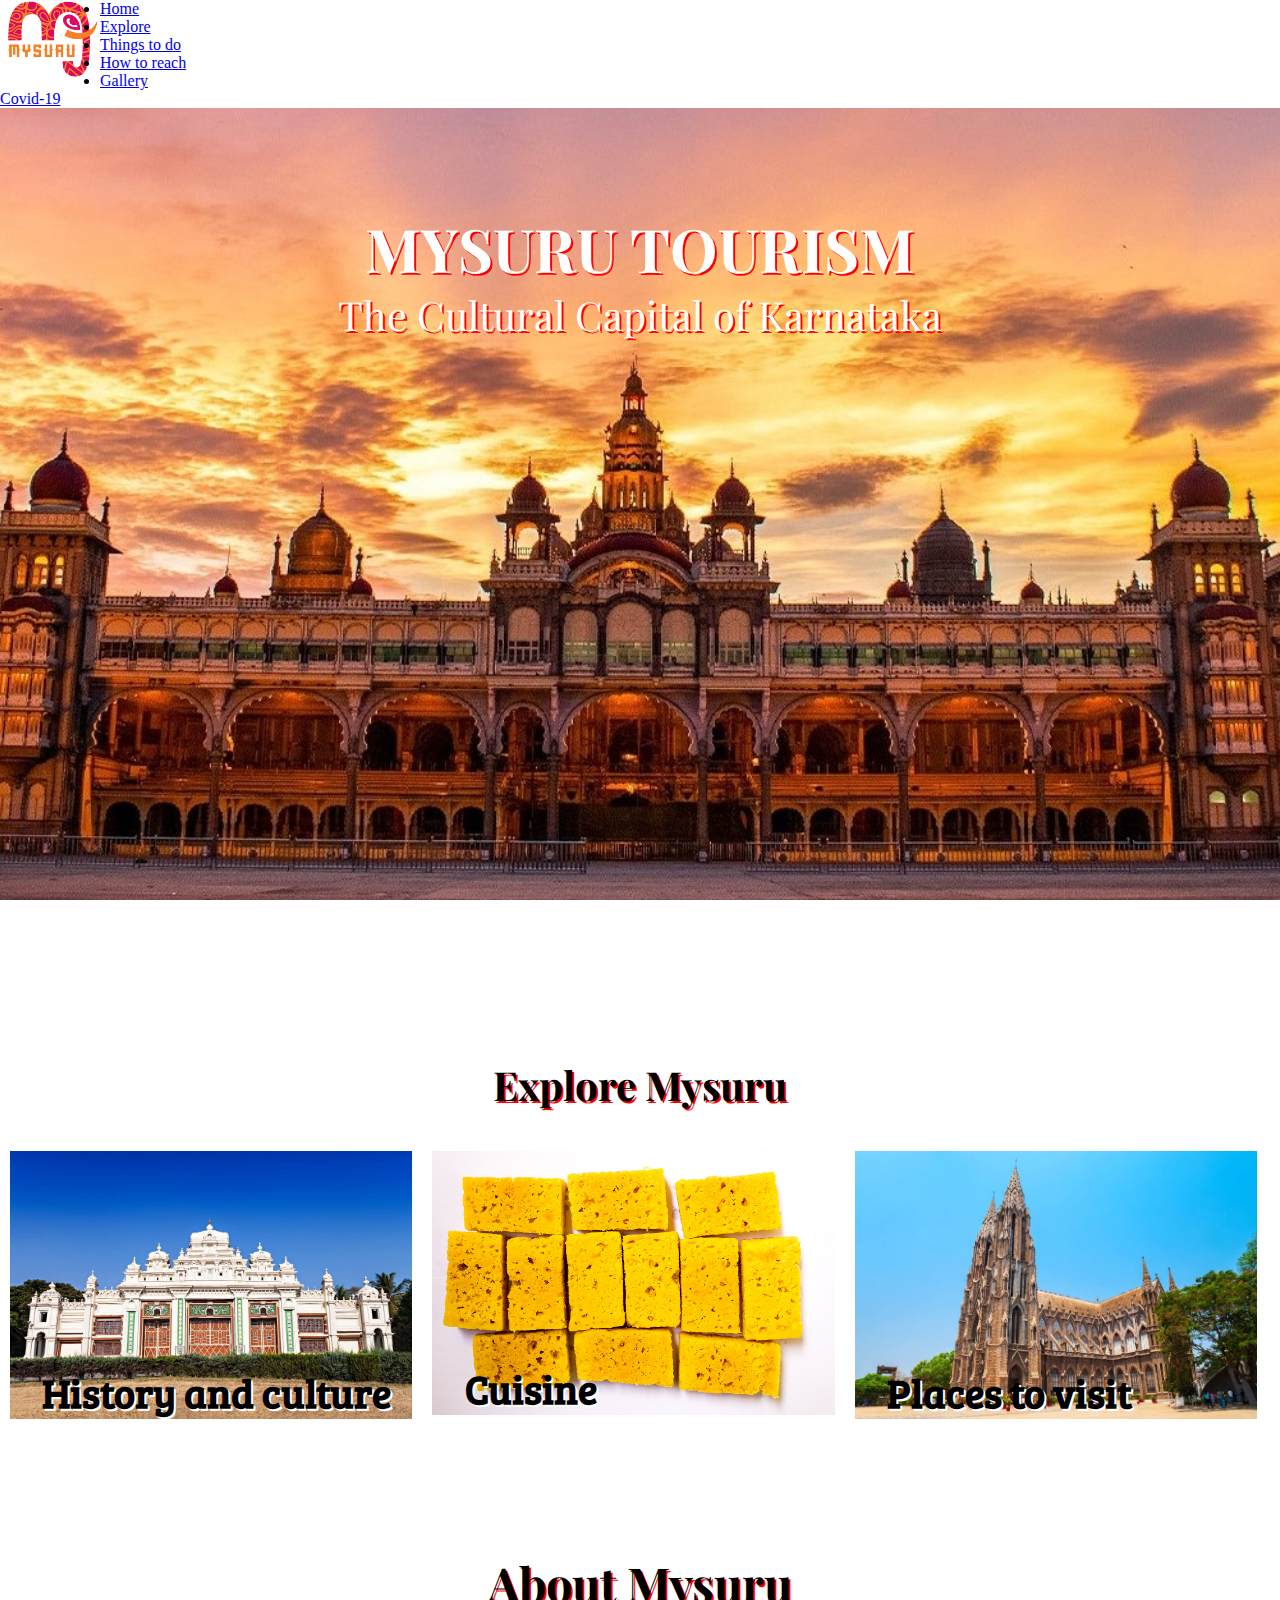
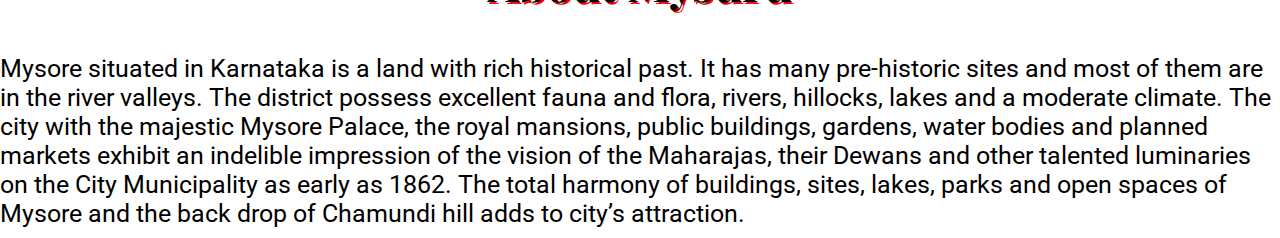
<file: index.html>
<html>
  <head>
  	<style>
@import url('https://fonts.googleapis.com/css2?family=Playfair+Display:ital,wght@1,500&display=swap');
@import url('https://fonts.googleapis.com/css2?family=Bree+Serif&display=swap');
@import url('https://fonts.googleapis.com/css2?family=Roboto:wght@300&display=swap');
</style>
    <title>MYSURU TOURISM</title>
    <link rel="stylesheet" type="text/css" href="style.css">
    <meta  name="viewport" content="width=device-width, initial-scale=1.0"
  </head>
  <body>
  	<ul>
  		<img src="images/logopng.png" class="logo" float ="left">
  		<li><a class="active" href="#">Home</a></li>
  		<li><a href="#">Explore</a></li>
  		<li><a href="#">Things to do</a></li>
  		<li><a href="#">How to reach</a></li>
  		<li><a href="gallery.html">Gallery</a></li>
  		<li><a href="https://mysore.nic.in/en/covid19info/">Covid-19</a></li>
        
  		
  	</ul>
  	<section  class="openingpic">
  		
  		
  		<div class="header">
  		
     <h1>MYSURU TOURISM</h1>                                        
     <p>The Cultural Capital of Karnataka </p>
       </div>                                          
    </section>
    <section class="tag">
    <h1>Explore Mysuru</h1>

    <div class=row>
    	<div class="image">
    	<div id="zoomin">
    		<figure><a href="cuturehistory.html"><img src="images/history.jpg "></figure></a>
    		<p class="image__title" style="text-align: center;">History and culture</p>
    	</div></div>


   	<div class="image">
    	<div id="zoomin">
    		<figure><a href="FAMOUSFOOD.html"><img src="images/food.jpg "></figure></a>
    		<p class="image__title" style="text-align: center;">Cuisine</p>
    	</div></div>


    	
    		<div class="image">
    	<div id="zoomin">
    		<figure><a href="placestovisit.html"><img src="images/places.jpg "></figure></a>
    		<p class="image__title" style="text-align: center;">Places to visit</p>
    	</div></div></div>

    
    <div class="intro">   
     <h3>About Mysuru</h3></div>
     <p class="para"> Mysore situated in Karnataka is a land with rich historical past. It has many pre-historic sites and most of
      them are in the river valleys. The district possess excellent fauna and flora, rivers, hillocks, lakes and a moderate
      climate. 
      The city with the majestic Mysore Palace, the royal mansions, public buildings, gardens,
      water bodies and planned markets exhibit an indelible impression of the vision of the Maharajas,
      their Dewans and other talented luminaries on the City Municipality as early as 1862. The total
      harmony of buildings, sites, lakes, parks and open spaces of Mysore and the back drop of
      Chamundi hill adds to city’s attraction.</p>
  </section>
  <footer>
  	
  </footer>
    
    </body>
</html>
</file>
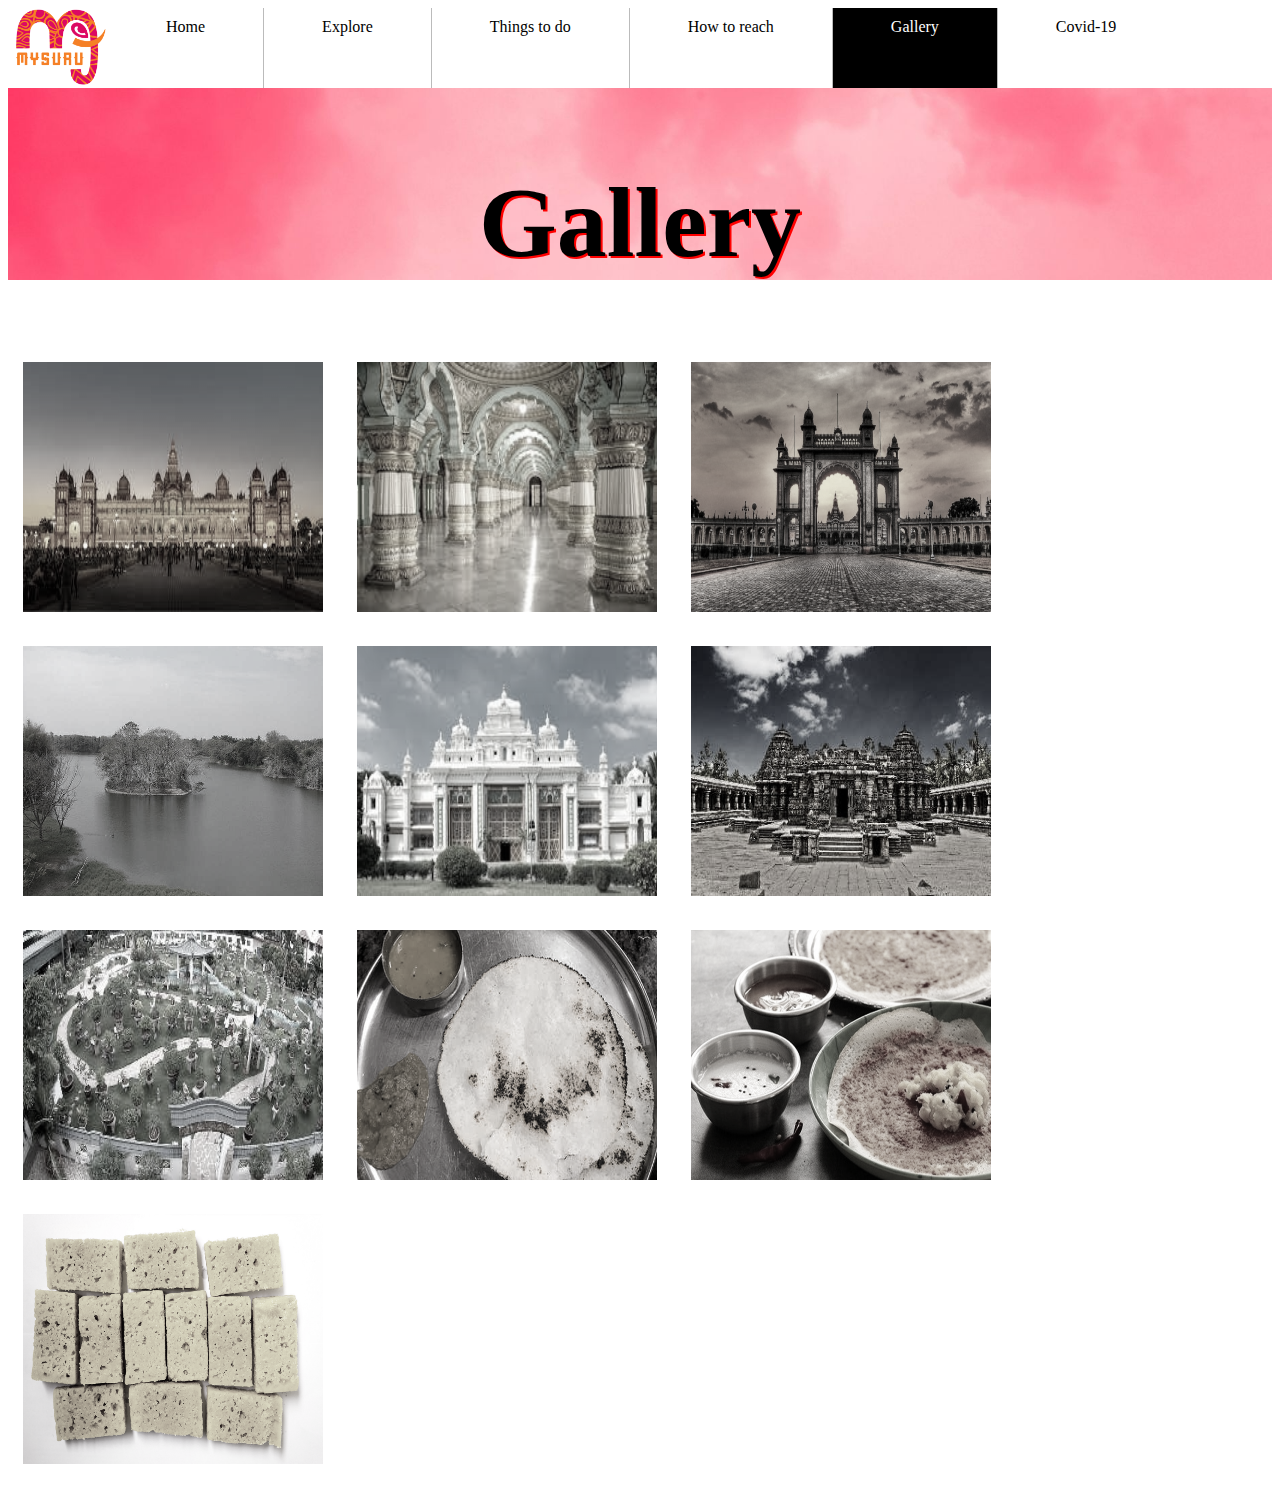
<file: gallery.html>
<!DOCTYPE html>
<html>
<head>
	<title>Gallery</title>
	<link rel="stylesheet" type="text/css" href="gstyle.css">
</head>
<body>
	<ul>
  		<img src="images/logopng.png" class="logo" float ="left">
  		<li><a href="index.html">Home</a></li>
  		<li><a href="#">Explore</a></li>
  		<li><a href="#">Things to do</a></li>
  		<li><a href="#">How to reach</a></li>
  		<li><a class="active" href="gallery.html">Gallery</a></li>
  		<li><a href="https://mysore.nic.in/en/covid19info/">Covid-19</a></li>
        
  		
  	</ul><div class="open">
	<h1>Gallery</h1></div>
	<div class="row">
	<div class="gallery">
		<img src="images/gal1.jpeg">
		<img src="images/gal2.jpeg">
		<img src="images/gal3.jpeg">
		<img src="images/gal4.jpeg">
		<img src="images/gal10.jpeg">
		<img src="images/gal5.jpeg">
		<img src="images/gal6.jpeg">
		<img src="images/gal7.jpeg">
		<img src="images/gal8.jpeg">
		<img src="images/gal9.jpeg"></div>


	</div></section>
	


</body>
</html>
</file>
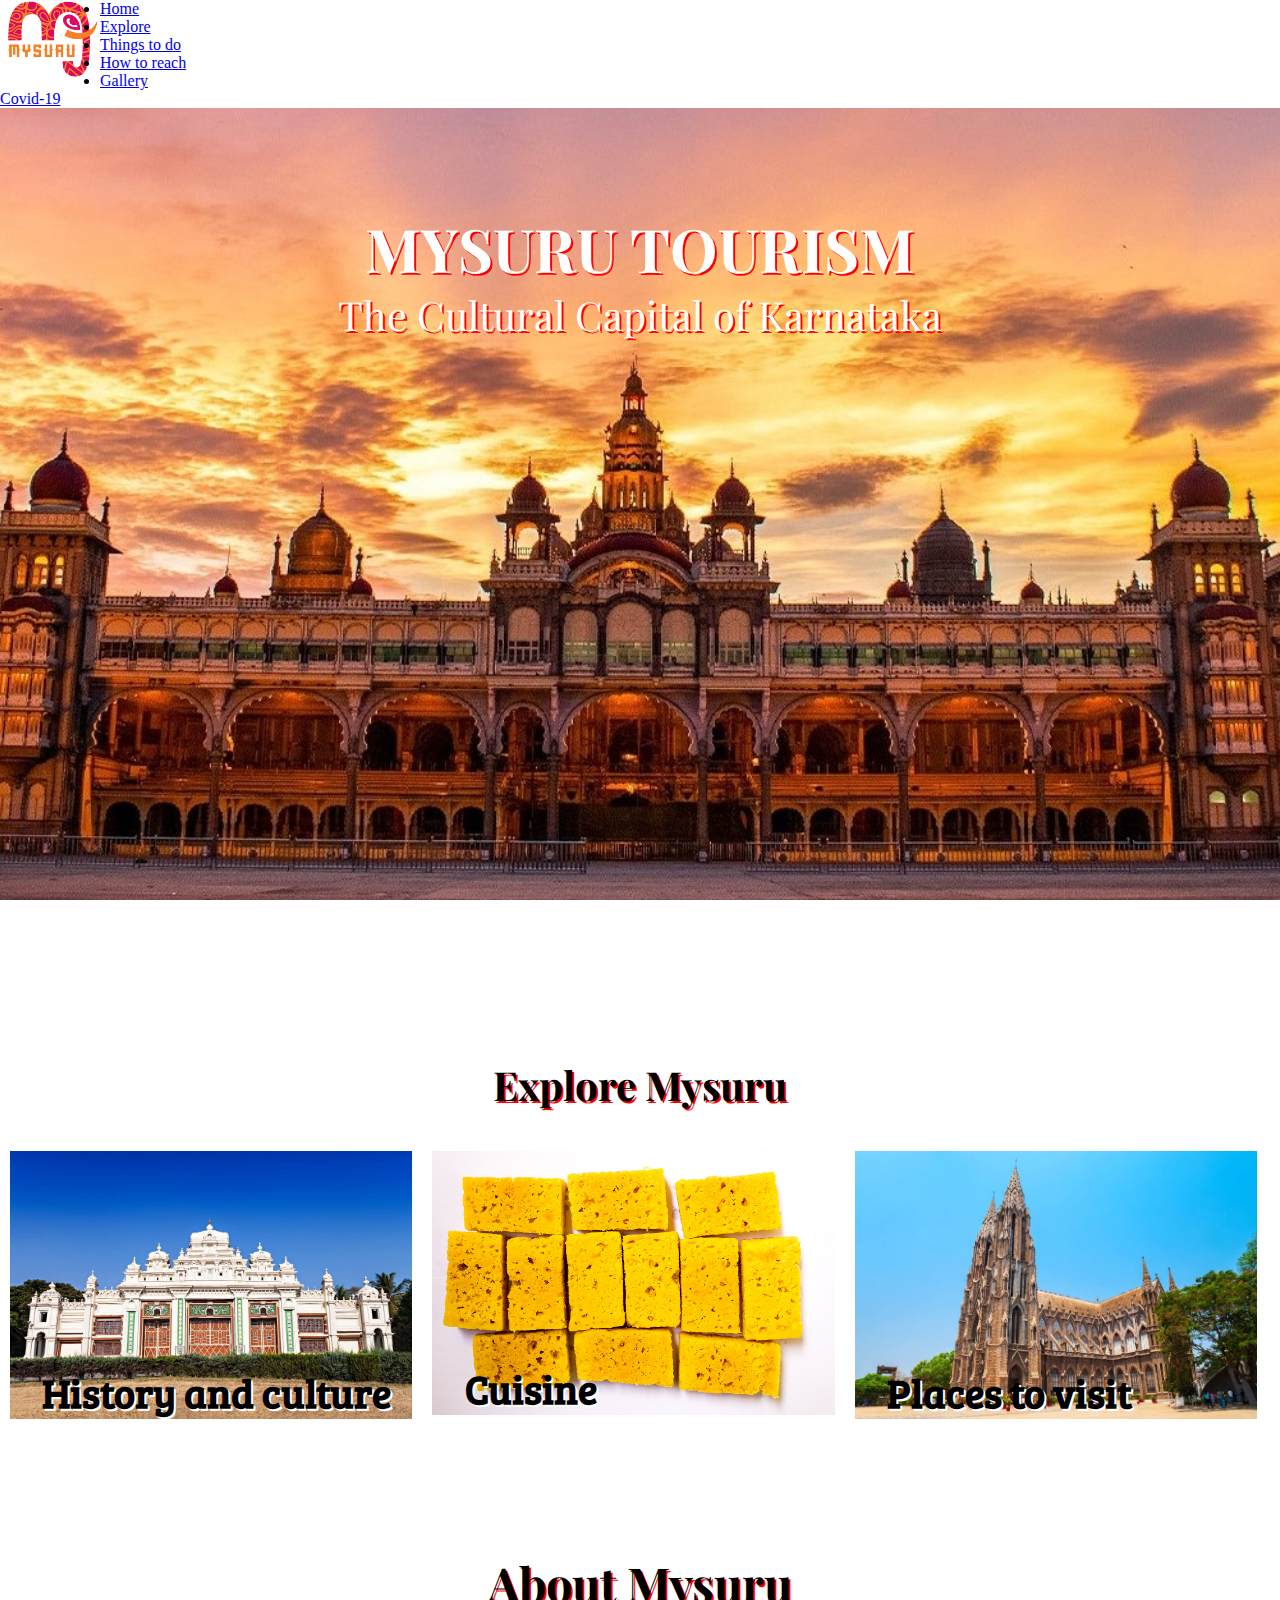
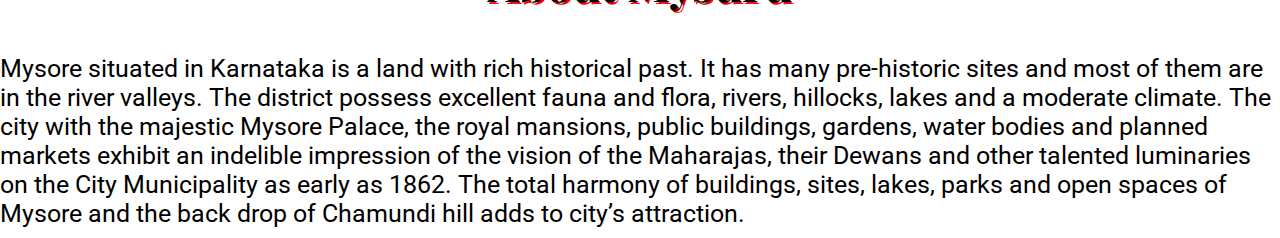
<file: mysurutourism.html>
<html>
  <head>
  	<style>
@import url('https://fonts.googleapis.com/css2?family=Playfair+Display:ital,wght@1,500&display=swap');
@import url('https://fonts.googleapis.com/css2?family=Bree+Serif&display=swap');
@import url('https://fonts.googleapis.com/css2?family=Roboto:wght@300&display=swap');
</style>
    <title>MYSURU TOURISM</title>
    <link rel="stylesheet" type="text/css" href="style.css">
    <meta  name="viewport" content="width=device-width, initial-scale=1.0"
  </head>
  <body>
  	<ul>
  		<img src="images/logopng.png" class="logo" float ="left">
  		<li><a class="active" href="#Home">Home</a></li>
  		<li><a href="#">Explore</a></li>
  		<li><a href="#">Things to do</a></li>
  		<li><a href="#">How to reach</a></li>
  		<li><a href="#">Gallery</a></li>
  		<li><a href="https://mysore.nic.in/en/covid19info/">Covid-19</a></li>
        
  		
  	</ul>
  	<section  class="openingpic">
  		
  		
  		<div class="header">
  		
     <h1>MYSURU TOURISM</h1>                                        
     <p>The Cultural Capital of Karnataka </p>
       </div>                                          
    </section>
    <section class="tag">
    <h1>Explore Mysuru</h1>

    <div class=row>
    	<div class="image">
    	<div id="zoomin">
    		<figure><a href="file:///C:/Users/KIIT/Desktop/hackathon/cuturehistory.html"><img src="images/history.jpg "></figure></a>
    		<p class="image__title" style="text-align: center;">History and culture</p>
    	</div></div>


   	<div class="image">
    	<div id="zoomin">
    		<figure><a href="file:///C:/Users/KIIT/Desktop/hackathon/FAMOUSFOOD.html"><img src="images/food.jpg "></figure></a>
    		<p class="image__title" style="text-align: center;">Cuisine</p>
    	</div></div>


    	
    		<div class="image">
    	<div id="zoomin">
    		<figure><a href="file:///C:/Users/KIIT/Desktop/hackathon/places%20to%20visit.html"><img src="images/places.jpg "></figure></a>
    		<p class="image__title" style="text-align: center;">Places to visit</p>
    	</div></div></div>

    
    <div class="intro">   
     <h3>About Mysuru</h3></div>
     <p class="para"> Mysore situated in Karnataka is a land with rich historical past. It has many pre-historic sites and most of
      them are in the river valleys. The district possess excellent fauna and flora, rivers, hillocks, lakes and a moderate
      climate. 
      The city with the majestic Mysore Palace, the royal mansions, public buildings, gardens,
      water bodies and planned markets exhibit an indelible impression of the vision of the Maharajas,
      their Dewans and other talented luminaries on the City Municipality as early as 1862. The total
      harmony of buildings, sites, lakes, parks and open spaces of Mysore and the back drop of
      Chamundi hill adds to city’s attraction.</p>
  </section>
  <footer>
  	
  </footer>
    
    </body>
</html>
</file>
<file: style.css>
*
{
	padding: 0;
	margin: 0;
}
.navbar-nav a {
	font-family: poppins;
	font-size: 18px;
	text-transform: uppercase;
	font-weight: bold;
}
.navbar-light .navbar-brand {
	color: #fff;
	font-size: 25px;
	text-transform: uppercase;
	font-weight: bold;
	letter-spacing: 2px;
}
.navbar-light .navbar-nav .nav-link {
	color: #fff;
}
.navbar-nav {
	text-align: center;
}
.nav-link {
	padding: .2rem 1rem;
}
.nav-link.active, .nav-link:focus {
	color: #fff;
}
.navbar-toggler {
	padding: 1px 5px;
	font-size: 18px;
	line-height: 0.3;
	background: #fff;
}
.navbar-light .navbar-nav .nav-link:focus, .navbar-light .navbar-nav .nav-link:hover {
	color: #fff;
	font-weight: bold;
}

.openingpic
{
	height: 100%;
	background-image: url(images/backgound.jpg);
	background-position: center;
	background-size: cover;
	background-attachment: fixed;
	padding-top: 0px;
	text-shadow: 2px 2px #ff0000;
}
.header h1
{
	font-size: 60px;
	font-family: 'Playfair Display', serif;
	color: white;
	text-align: center;
	padding-top: 100px;

}
.header p
{
	font-size: 60px;
	font-family: 'Playfair Display', serif;
	color: white;
	text-align: center;
	padding-top: 100px;

}

.login
{
	width: 100px;
	padding: 8px 0;
	
	border: 2px solid white;
	border-radius: 25px;
	background: transparent;
	color: white;
	float: right;
}
.logo{
	width: 100px;
	float:left;
}
.header p{
	
	font-size: 40px;
    padding: 0px 100px 0px 100px;
}
.tag
{
	padding: 10px 0;
}
.tag h1{
	text-align: center;
	padding-top: 40px;
	padding-bottom: 40px;
	font-size: 40px;
	font-family: 'Playfair Display', serif;
	color: linear-gradient(35deg, #CCFFFF, #FFCCCC);
text-shadow: 2px 2px #ff0000;
}
figure {
	overflow: hidden;
	margin: 0 10px;
	
}
.image {
	display: inline-block;
	text-align:center;
	width: 33%;
	float: left;
position: relative;

}
.image img {
	display: block;
	width: 100%;
	height: auto;
	cursor: pointer;
	
}
.image #zoomIn figure img {
	transform: scale(1);
	transition: 1.8s ease-in-out;}

.image #zoomIn figure:hover img {
	transform: scale(1.5);
	opacity: 0.4;
}
.image__title {
    font-size: 40px;
    font-weight: bold;
     
    
    position: absolute;
    
    left: 10%;
    bottom: 0%;
    text-shadow: 2px 2px white;
    
    
    font-family: 'Bree Serif', serif;
}
.intro 
{
	
	padding-top: 400px;
	padding-bottom: 40px;
	font-size: 40px;
	font-family: 'Playfair Display', serif;
	color: linear-gradient(35deg, #CCFFFF, #FFCCCC);
text-shadow: 2px 2px #ff0000;
text-align: center;
}
.para{
	font-size: 25px;
	font-family: 'Roboto', sans-serif;
}
.footer{
	padding: 100px 20px;
	background-image: linear-gradient(#2d557d,#9610fb);
	color: white;
}
 .footer h4{
 	text-align: right;
 	
 }
 .footer p{
 	text-align: justify;
 
 }
</file>
<file: gstyle.css>
.open{

	height: 80%;
	background-image: url(images/backgound1.jpg);
	background-position: center;
	background-size: cover;
	background-attachment: fixed;
	padding-top: 10px;
	text-shadow: 2px 2px #ff0000; 
	text-align: center;
	font-size: 50px;
}
ul {
  list-style-type: none;
  margin: 0;
  padding: 0;
  overflow: hidden;
  background-color: white;
 
  
}
li {
  float: left;
  height: 80px;
  border-right: 1px solid #bbb;


}
li:last-child{
	border-right: none;
}
.active {
  background-color: black;
  color: white;
  height: 100%;
}
li a {
  display: block;

  color: black;
  text-align: center;
  padding:10px 58px;
  text-decoration: none;
}

li a:hover {
  color: red;
}
.gallery{
	align-content: center;
}
.gallery img{
	width: 300px;
    height: 250px;
    filter: grayscale(90%);
    transition: 1s;
    padding: 15px;
}
.gallery img:hover{
	filter: grayscale(0);
	transform: scale(1.2);
}
.logo{
	width: 100px;
	float:left;
}
</file>
